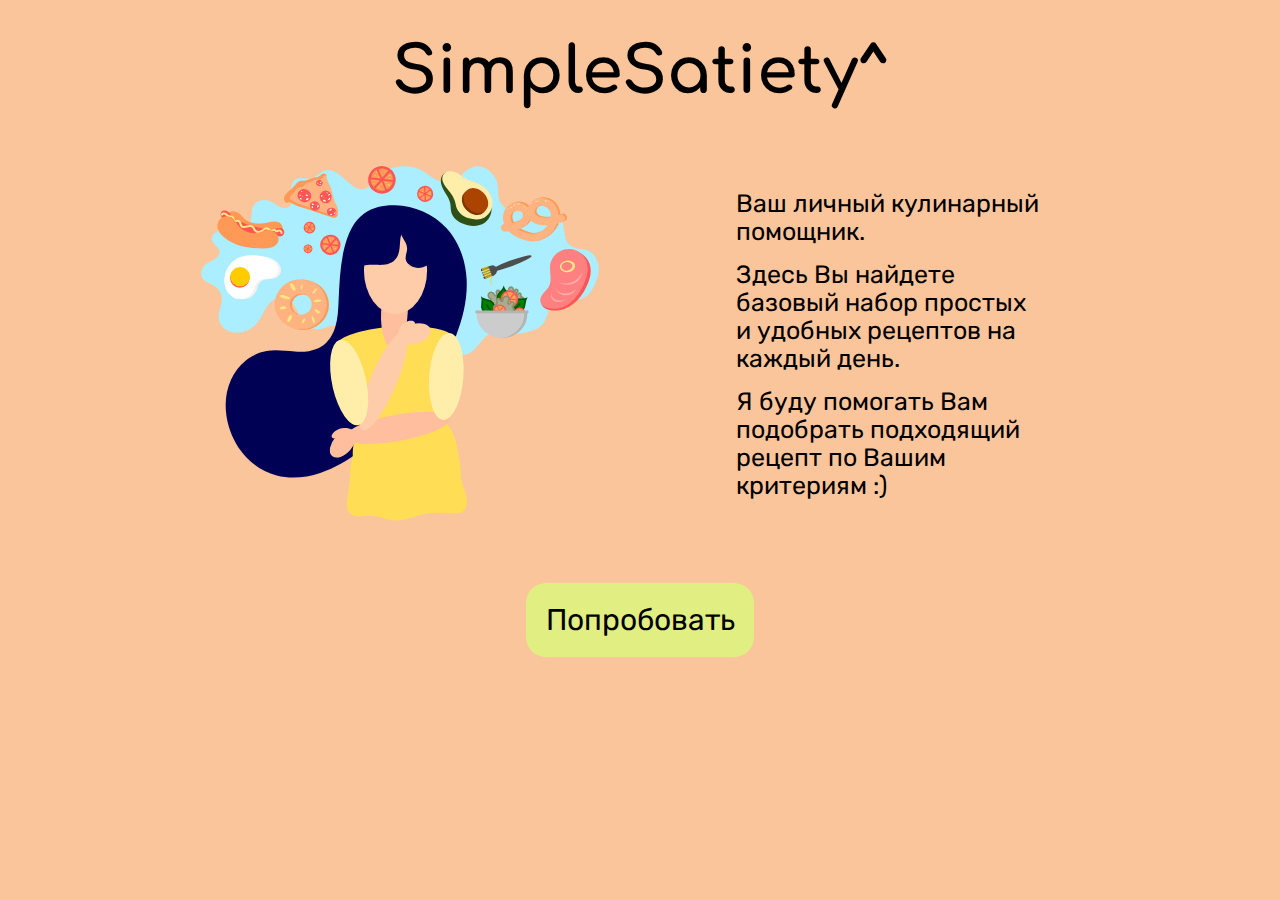
<file: index.html>
<!DOCTYPE html>
<html>

<head>
    <meta charset="UTF-8">
    <title>SimpleSatiety</title>
    <link rel="icon" href="img/icon.svg" type="image/svg">
    <link rel="stylesheet" href="css/reset.css" type="text/css" />
    <link rel="stylesheet" href="css/style.css" type="text/css" />
</head>

<body>
    <header class="indexHeader">
        <h1 class="mainTitle">SimpleSatiety^</h1>
    </header>

    <section class="preview">
            <table class="prevTable">
                <td class="prevLogo">
                    <img src="img/logo.svg" alt="SimpleSatiety">
                </td>
    
                <td class="prevText">
                    <p>
                        Ваш личный кулинарный помощник.
                    </p>
                    <p>
                        Здесь Вы найдете базовый набор простых и удобных рецептов на каждый день.
                    </p>
                    <p>
                        Я буду помогать Вам подобрать подходящий рецепт по Вашим критериям :&#041;
                    </p>
                </td>
            </table>

            <div class="prevBtn">
                <a href="pages/constructor.html">Попробовать</a>
            </div>
    </section>  

    <footer class="unseen">
        
    </footer>

</body>

</html>
</file>
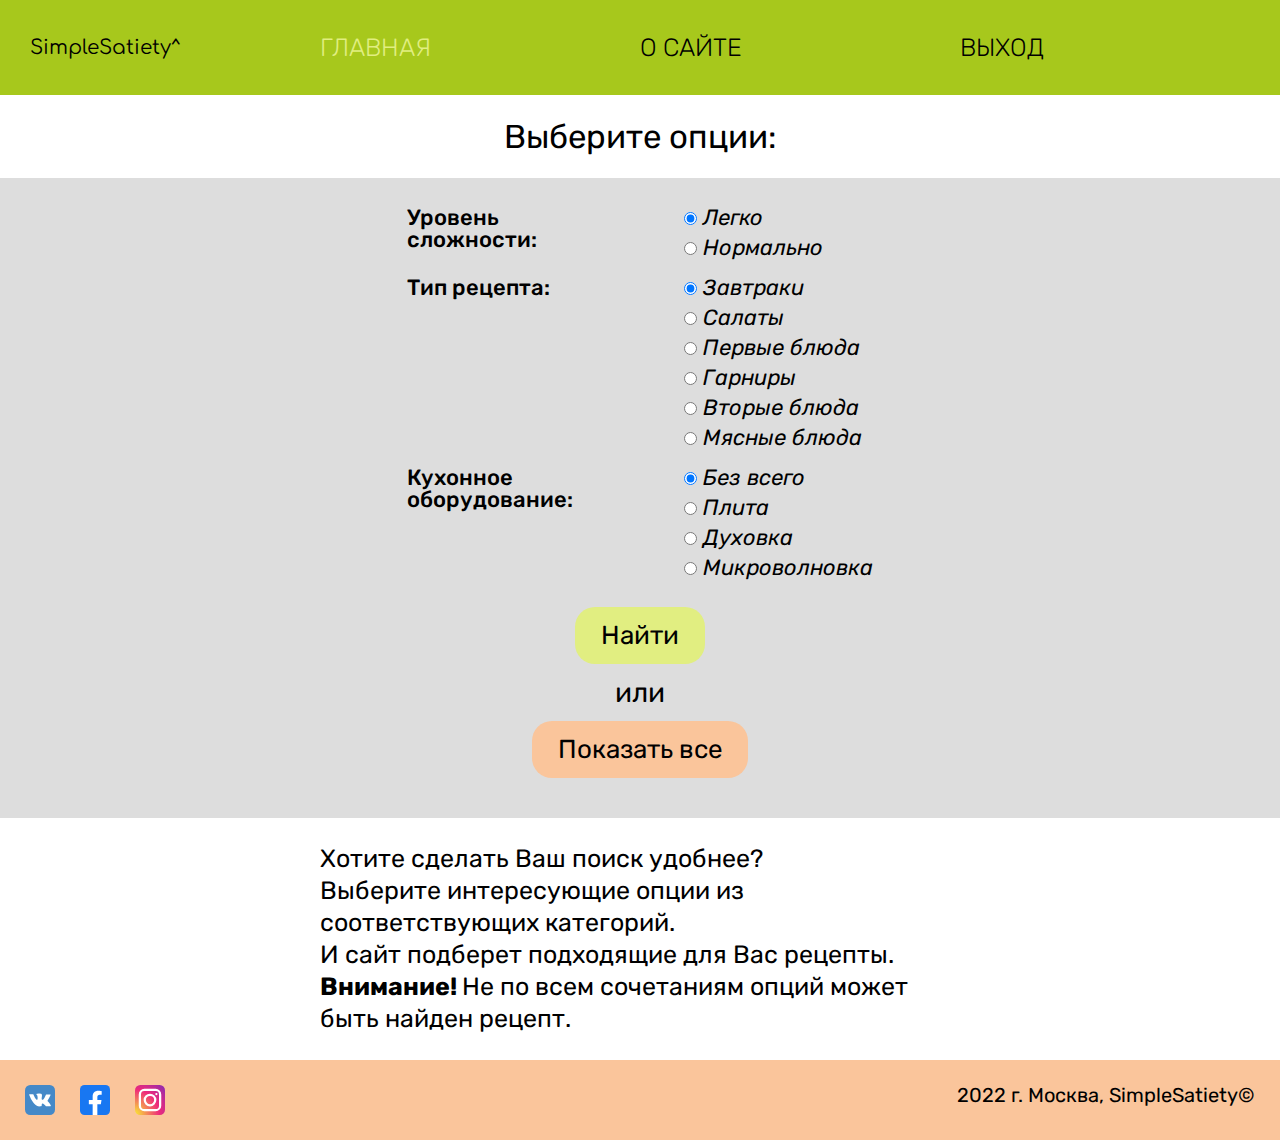
<file: pages/constructor.html>
<!DOCTYPE html>
<html>

<head>
    <meta charset="UTF-8">
    <title>Главная</title>
    <link rel="icon" href="../img/icon.svg" type="image/svg">
    <link rel="stylesheet" href="../css/reset.css" type="text/css" />
    <link rel="stylesheet" href="../css/style.css" type="text/css" />
</head>

<body>
    <div class="wrapper">
        <div class="content">
            <header>
                <h1 class="unseen">Основная страница</h1>

                <div class="menu">
                    <nav>
                        <ul>
                            <li>
                                <p class="menuLogo">SimpleSatiety^</p>
                            </li>
                            <li class="horizontalMenu"><a class="linkActive mainPage" href="constructor.html">Главная</a></li>
                            <li class="horizontalMenu"><a class="aboutPage" href="information.html">О сайте</a></li>
                            <li class="horizontalMenu"><a class="exitPage" href="../index.html">Выход</a></li>

                            <div class="dropdown unseen">
                                <button class="dropBtn">
                                    <img class="dropIcon" src="../img/menu.svg" alt="menu">
                                </button>
                                    <div class="dropMenu unseen">
                                        <ul class="dropContent">
                                            <li><a class="linkActive mainPage" href="constructor.html">Главная</a></li>
                                            <li><a class="aboutPage" href="information.html">О сайте</a></li>
                                            <li><a class="exitPage" href="../index.html">Выход</a></li>
                                        </ul>
                                    </div>
                            </div>
                        </ul>
                    </nav>
                </div>
            </header>

            <section class="constructor">
                <div class="constrTitle">
                    <h1 class="title">Выберите опции:</h1>
                </div>

                <form enctype="multipart/form-data" class="constrForm">
                    <table>
                        <tr>
                            <td class="constrTitle">
                                <p class="labelTitle">Уровень сложности:</p>
                            </td>
                            <td class="field">
                                <label class="easy"><input type="radio" name="complexity" value="easy"
                                        checked><span></span>
                                    Легко</label>
                                <label class="ok"><input type="radio" name="complexity" value="ok"><span></span>
                                    Нормально</label>
                            </td>
                        </tr>

                        <tr>
                            <td class="constrTitle">
                                <p class="labelTitle">Тип рецепта:</p>
                            </td>
                            <td class="field">
                                <label class="breakfast"><input type="radio" name="recipe" value="breakfast"
                                        checked><span></span>
                                    Завтраки</label>
                                <label class="salad"><input type="radio" name="recipe" value="salad"><span></span>
                                    Салаты</label>
                                <label class="soup"><input type="radio" name="recipe" value="soup"><span></span>
                                    Первые блюда</label>
                                <label class="garnish"><input type="radio" name="recipe" value="garnish"><span></span>
                                    Гарниры</label>
                                <label class="second"><input type="radio" name="recipe" value="second"><span></span>
                                    Вторые блюда</label>
                                <label class="meatdish"><input type="radio" name="recipe" value="meatdish"><span></span>
                                    Мясные блюда</label>
                            </td>
                        </tr>

                        <tr>
                            <td class="constrTitle">
                                <p class="labelTitle">Кухонное оборудование:</p>
                            </td>
                            <td class="field">
                                <label class="nothing"><input type="radio" name="equipment" value="nothing"
                                        checked><span></span>
                                    Без всего</label>
                                <label class="stove"><input type="radio" name="equipment" value="stove"><span></span>
                                    Плита</label>
                                <label class="oven"><input type="radio" name="equipment" value="oven"><span></span>
                                    Духовка</label>
                                <label class="microwane"><input type="radio" name="equipment"
                                        value="microwane"><span></span>
                                    Микроволновка</label>
                            </td>
                        </tr>
                    </table>

                    <div class="constrBtn"><a id="searchBtn" href="search.html">Найти</a></div>

                    <div class="constrAlternative">
                        <h3 class="alternativeTitle">или</h3>
    
                        <div class="constrBtn"><a id="showAllBtn" href="search.html">Показать все</a></div>
                    </div>
                </form>

                <div class="constrInstruction">
                    <h3>Хотите сделать Ваш поиск удобнее?</h3>
                    <p>Выберите интересующие опции из соответствующих категорий.</p>
                    <p>И сайт подберет подходящие для Вас рецепты.</p>
                    <p class="alert"><strong>Внимание! </strong> Не по всем сочетаниям опций
                        может быть найден рецепт.</p>
                </div>
            </section>
        </div>

        <footer>
            <div class="copyright">
                <p>2022 г. Москва, SimpleSatiety&#169;</p>
            </div>

            <div class="social">
                <a href="https://vk.com/alchy_zaljer" class="socialBtn socialBtnVk">Вконтакте</a>
                <a href="https://www.facebook.com/profile.php?id=100012548315024"
                    class="socialBtn socialBtnFb">Фейсбук</a>
                <a href="https://www.instagram.com/alchy_zaljer/" class="socialBtn socialBtnIg">Инстаграм</a>
            </div>
        </footer>
    </div>

    <script src="../js/constructor.js"></script>
    <script src="../js/menu.js"></script>

</body>

</html>
</file>
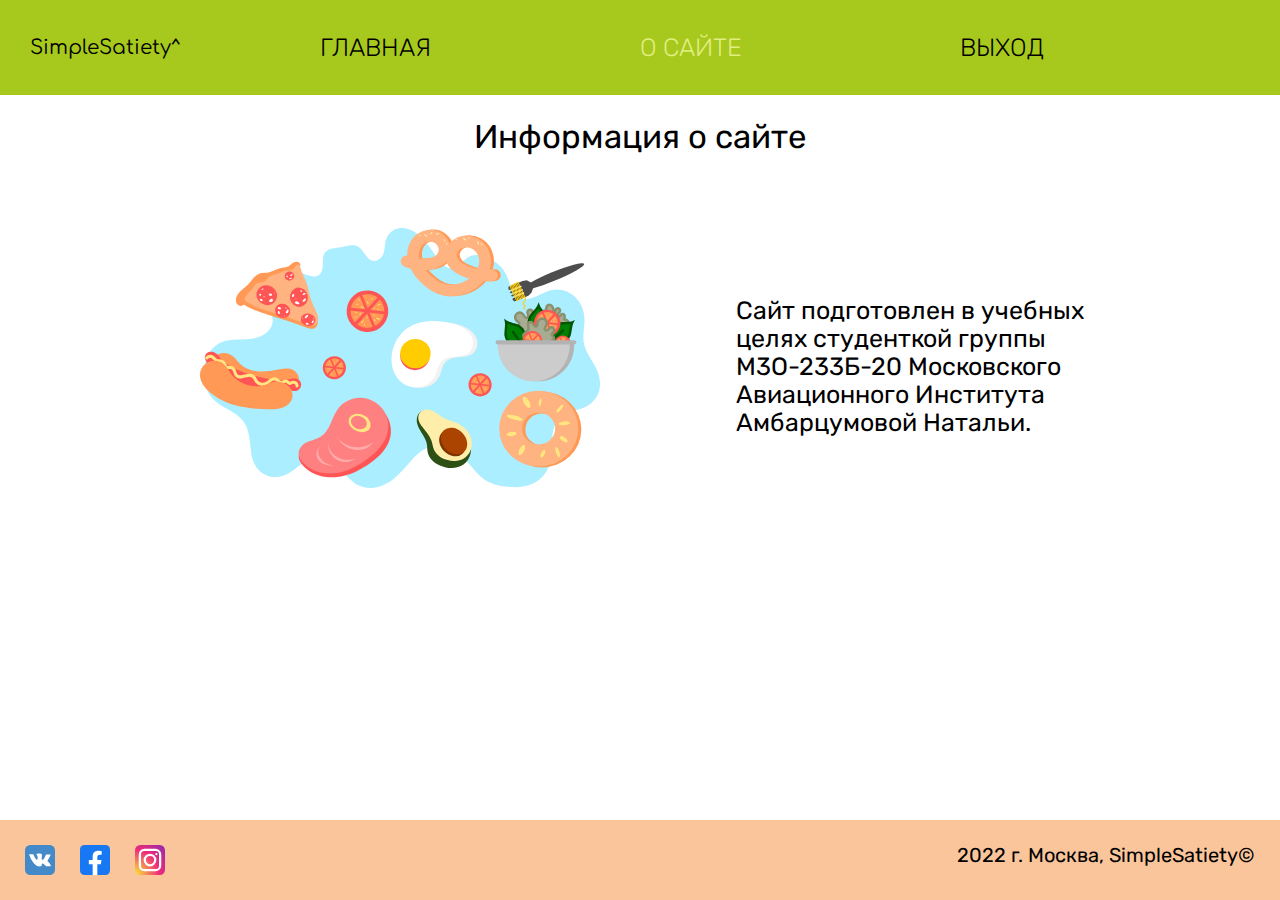
<file: pages/information.html>
<!DOCTYPE html>
<html>

<head>
    <meta charset="UTF-8">
    <title>О сайте</title>
    <link rel="icon" href="../img/icon.svg" type="image/svg">
    <link rel="stylesheet" href="../css/reset.css" type="text/css" />
    <link rel="stylesheet" href="../css/style.css" type="text/css" />
</head>

<body>
    <div class="wrapper">
        <div class="content">
            <header>
                <h1 class="unseen">Информация о сайте</h1>
    
                <div class="menu">
                    <nav>
                        <ul>
                            <li><p class="menuLogo">SimpleSatiety^</p>
                            </li>
                            <li class="horizontalMenu"><a class="mainPage" href="constructor.html">Главная</a></li>
                            <li class="horizontalMenu"><a class="linkActive aboutPage" href="information.html">О сайте</a></li>
                            <li class="horizontalMenu"><a class="exitPage" href="../index.html">Выход</a></li>

                            <div class="dropdown unseen">
                                <button class="dropBtn">
                                    <img class="dropIcon" src="../img/menu.svg" alt="menu">
                                </button>
                                    <div class="dropMenu unseen">
                                        <ul class="dropContent">
                                            <li><a class="mainPage" href="constructor.html">Главная</a></li>
                                            <li><a class="linkActive aboutPage" href="information.html">О сайте</a></li>
                                            <li><a class="exitPage" href="../index.html">Выход</a></li>
                                        </ul>
                                    </div>
                            </div>
                        </ul>
                    </nav>
                </div>
            </header>
    
            <section class="info">
                <div class="infoTitle">
                    <h1 class="title">Информация о сайте</h1>
                </div>
    
                <table class="infoTable">
                    <td class="infoIcon">
                        <img src="../img/icon.svg" alt="SimpleSatiety">
                    </td>
    
                    <td class="infoIext">
                        <p>
                            Сайт подготовлен в учебных целях студенткой группы М3О-233Б-20 Московского Авиационного
                            Института
                            Амбарцумовой Натальи.
                        </p>
                    </td>
                </table>
            </section>
        </div>
    
        <footer>
            <div class="copyright">
                <p>2022 г. Москва, SimpleSatiety&#169;</p>
            </div>
    
            <div class="social">
                <a href="https://vk.com/alchy_zaljer" class="socialBtn socialBtnVk">Вконтакте</a>
                <a href="https://www.facebook.com/profile.php?id=100012548315024" class="socialBtn socialBtnFb">Фейсбук</a>
                <a href="https://www.instagram.com/alchy_zaljer/" class="socialBtn socialBtnIg">Инстаграм</a>
            </div>
        </footer>
    </div>

    <script src="../js/menu.js"></script>

</body>

</html>
</file>
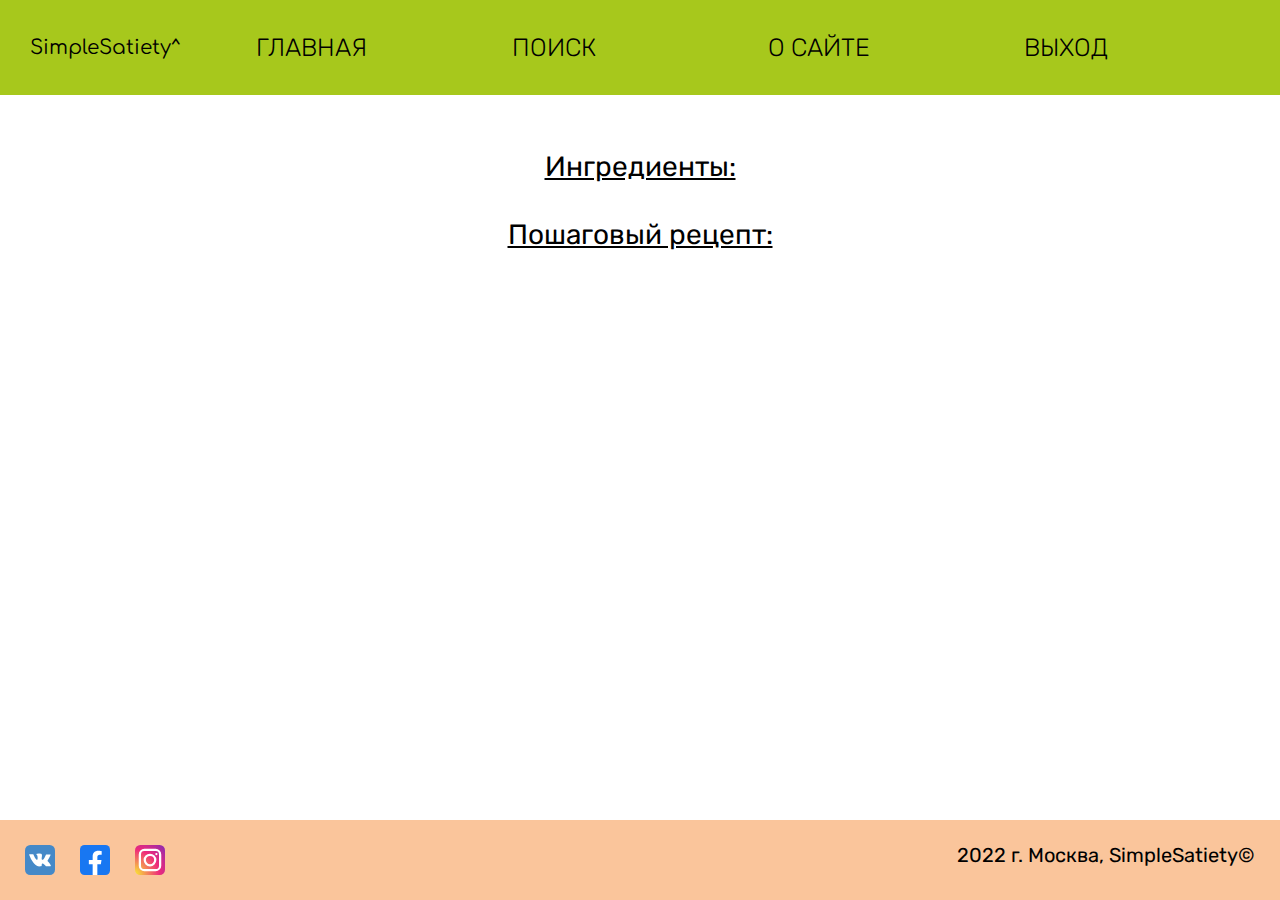
<file: pages/recipe.html>
<!DOCTYPE html>
<html>

<head>
    <meta charset="UTF-8">
    <title>Рецепт</title>
    <link rel="icon" href="../img/icon.svg" type="image/svg">
    <link rel="stylesheet" href="../css/reset.css" type="text/css" />
    <link rel="stylesheet" href="../css/style.css" type="text/css" />
</head>

<body>
    <div class="wrapper">
        <div class="content">
            <header>
                <h1 class="unseen">Страница рецепта</h1>
    
                <div class="menu">
                    <nav>
                        <ul>
                            <li>
                                <p class="menuLogo">SimpleSatiety^</p>
                            </li>
                            <li class="horizontalMenu"><a class="mainPage" href="constructor.html">Главная</a></li>
                            <li class="horizontalMenu"><a class="searchPage" href="search.html">Поиск</a></li>
                            <li class="horizontalMenu"><a class="aboutPage" href="information.html">О сайте</a></li>
                            <li class="horizontalMenu"><a class="exitPage" href="../index.html">Выход</a></li>

                            <div class="dropdown unseen">
                                <button class="dropBtn">
                                    <img class="dropIcon" src="../img/menu.svg" alt="menu">
                                </button>
                                    <div class="dropMenu unseen">
                                        <ul class="dropContent">
                                            <li><a class="mainPage" href="constructor.html">Главная</a></li>
                                            <li><a class="searchPage" href="search.html">Поиск</a></li>
                                            <li><a class="aboutPage" href="information.html">О сайте</a></li>
                                            <li><a class="exitPage" href="../index.html">Выход</a></li>
                                        </ul>
                                    </div>
                            </div>
                        </ul>
                    </nav>
                </div>
            </header>
    
            <section class="recipe">
                <div class="recipeTitle">
                    <h1 class="title"></h1>
                </div>
    
                <div class="recipeWrapper">
                    <div class="recipeIngredients">
                        <h3 class="ingrTitle">Ингредиенты:</h3>
                        <table class="ingrTable">
        
                        </table>
                    </div>
        
                    <div class="recipeActions">
                        <h3 class="actTitle">Пошаговый рецепт:</h3>
                        <table class="actTable">
        
                        </table>
                    </div>
                </div>
            </section>
        </div>
    
        <footer>
            <div class="copyright">
                <p>2022 г. Москва, SimpleSatiety&#169;</p>
            </div>
    
            <div class="social">
                <a href="https://vk.com/alchy_zaljer" class="socialBtn socialBtnVk">Вконтакте</a>
                <a href="https://www.facebook.com/profile.php?id=100012548315024" class="socialBtn socialBtnFb">Фейсбук</a>
                <a href="https://www.instagram.com/alchy_zaljer/" class="socialBtn socialBtnIg">Инстаграм</a>
            </div>
        </footer>
    </div>

    <script src="../js/recipeCollection.js"></script>
    <script src="../js/recipe.js"></script>
    <script src="../js/menu.js"></script>

</body>

</html>
</file>
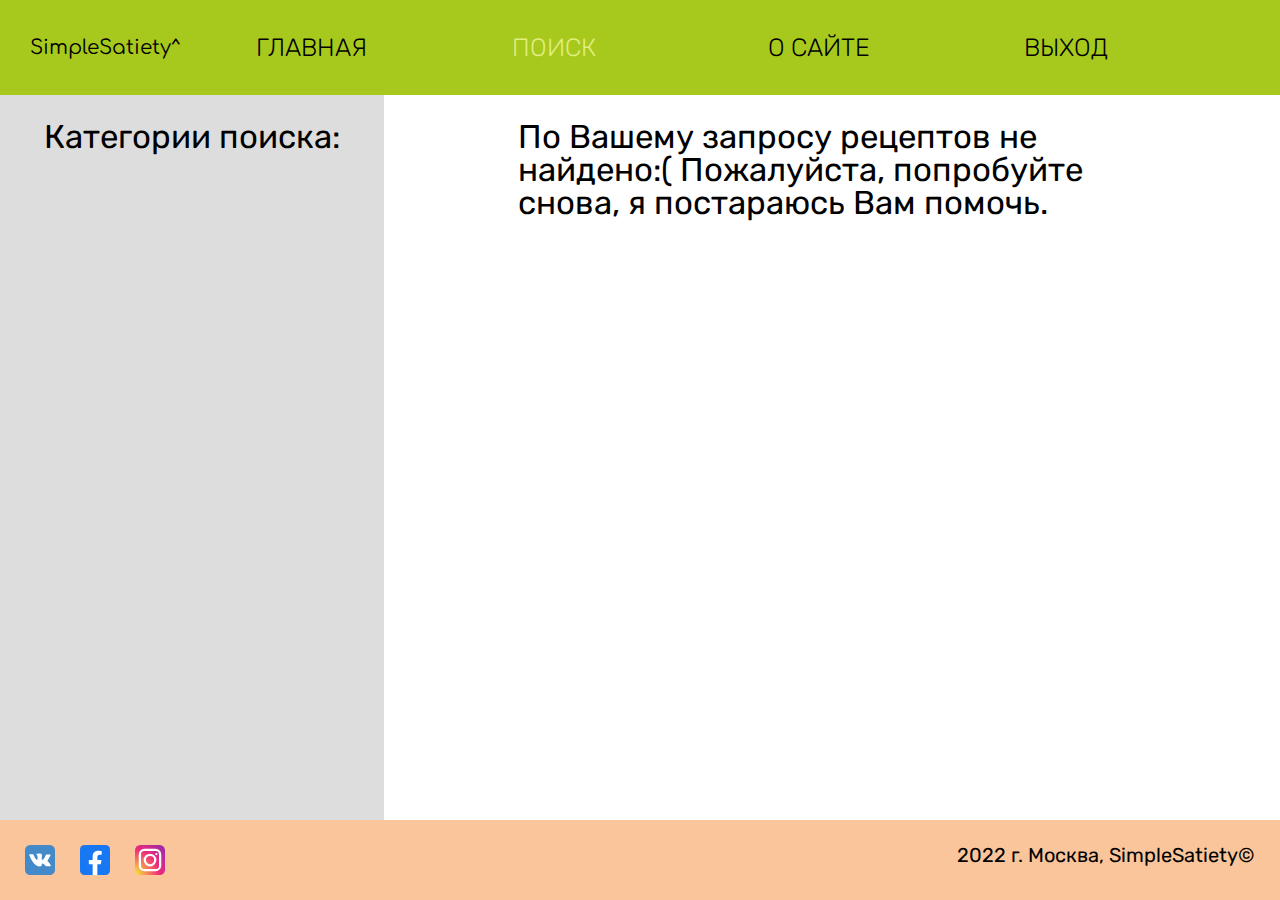
<file: pages/search.html>
<!DOCTYPE html>
<html>

<head>
    <meta charset="UTF-8">
    <title>Результаты поиска</title>
    <link rel="icon" href="../img/icon.svg" type="image/svg">
    <link rel="stylesheet" href="../css/reset.css" type="text/css" />
    <link rel="stylesheet" href="../css/style.css" type="text/css" />
</head>

<body>
    <div class="wrapper">
        <div class="content">
            <header>
                <h1 class="unseen">Страница поиска</h1>
    
                <div class="menu">
                    <nav>
                        <ul>
                            <li>
                                <p class="menuLogo">SimpleSatiety^</p>
                            </li>
                            <li class="horizontalMenu"><a class="mainPage" href="constructor.html">Главная</a></li>
                            <li class="horizontalMenu"><a class="linkActive searchPage" href="search.html">Поиск</a></li>
                            <li class="horizontalMenu"><a class="aboutPage" href="information.html">О сайте</a></li>
                            <li class="horizontalMenu"><a class="exitPage" href="../index.html">Выход</a></li>

                            <div class="dropdown unseen">
                                <button class="dropBtn">
                                    <img class="dropIcon" src="../img/menu.svg" alt="menu">
                                </button>
                                    <div class="dropMenu unseen">
                                        <ul class="dropContent">
                                            <li><a class="mainPage" href="constructor.html">Главная</a></li>
                                            <li><a class="linkActive searchPage" href="search.html">Поиск</a></li>
                                            <li><a class="aboutPage" href="information.html">О сайте</a></li>
                                            <li><a class="exitPage" href="../index.html">Выход</a></li>
                                        </ul>
                                    </div>
                            </div>
                        </ul>
                    </nav>
                </div>
            </header>
    
            <section class="search">
                <div class="searchTags">
                    <div class="tagsTitle">
                        <h1 class="title">Категории поиска:</h1>
                    </div>
    
                    <div class="tagsImg"></div>
                </div>
    
                <div class="searchList">
                    <div class="listTitle">
                        <h1 class="title" id="foundTitle">По вашему запросу было найдено:</h1>
                    </div>
                    
                    <div class="listWrapper">
                        <ul class="listTable"></ul>
                    </div>
                </div>
            </section>
        </div>
    
        <footer>
            <div class="copyright">
                <p>2022 г. Москва, SimpleSatiety&#169;</p>
            </div>
    
            <div class="social">
                <a href="https://vk.com/alchy_zaljer" class="socialBtn socialBtnVk">Вконтакте</a>
                <a href="https://www.facebook.com/profile.php?id=100012548315024" class="socialBtn socialBtnFb">Фейсбук</a>
                <a href="https://www.instagram.com/alchy_zaljer/" class="socialBtn socialBtnIg">Инстаграм</a>
            </div>
        </footer>
    </div>

    <script src="../js/recipeCollection.js"></script>
    <script src="../js/search.js"></script>
    <script src="../js/menu.js"></script>

</body>

</html>
</file>
<file: css/style.css>
@import url('https://fonts.googleapis.com/css2?family=Comfortaa:wght@300;400;500;700&family=Rubik:wght@300;400;500;700&display=swap');

html {
    height: 100%;
}

body {
    height: 100%;
    font-family: 'Rubik', sans-serif;
    color: black;
    background-color: #fac59b;
}

/* index */
.mainTitle {
    font-family: 'Comfortaa', cursive;
    text-align: center;
    font-size: 65px;
    font-weight: bold;
    padding: 40px 0 60px;
}

.prevTable,
.infoTable {
    width: 75%;
    margin: auto;
}

.prevTable td,
.infoTable td {
    width: 45%;
}

.prevLogo img,
.infoIcon img {
    margin: auto;
    display: block;
    max-width: 400px;
}

.prevText,
.infoIext {
    margin: auto;
    padding-left: 10%;
    width: 100%;
    vertical-align: middle;
    font-size: 25px;
    line-height: 28px;
}

.prevText p {
    margin-bottom: 15px;
    max-width: 80%;
}

.prevText p:last-child {
    margin-bottom: 0;
}

.prevBtn {
    margin: 80px auto;
    text-align: center;
}

.prevBtn a {
    border-radius: 20px;
    text-decoration: none;
    background-color: #E1EE81;
    color: black;
    padding: 1.5%;
    font-size: 30px;
}

.prevBtn a:hover,
#searchBtn:hover {
    background-color: #A7C81C;
}

.prevBtn a:active,
.constrBtn a:active {
    opacity: 0.3;
}

/* меню */
.menu {
    background-color: #A7C81C;
    padding: 35px 0;
}

.menu nav>ul {
    width: 100%;
    display: table;
    table-layout: fixed;
}

.menu nav>ul>li {
    display: table-cell;
    list-style: none;
    vertical-align: middle;
    font-size: 25px;
    font-weight: lighter;
    text-transform: uppercase;
}

.menuLogo {
    font-family: 'Comfortaa', cursive;
    font-weight: normal;
    text-transform: none;
    width: 70%;
    padding: 0 60px 0 30px;
    font-size: 20px;
}

.menu a {
    text-decoration: none;
    color: black;
}

.menu a:hover,
.recipeLink:hover {
    color: #E1EE81;
}

.linkActive {
    color: #E1EE81 !important;
}

/* constructor */
.constrForm {
    background-color: #DDDDDD;
    padding: 25px 0;
}

.constrForm table {
    margin: auto;
    font-size: 22px;
}

.labelTitle {
    width: 70%;
    font-weight: 500;
    padding-bottom: 20px;
}

.field {
    display: table;
    margin-bottom: 10px;
    text-align: left;
}

.field label {
    font-style: italic;
    display: table-row;
    line-height: 30px;
}

.alternativeTitle {
    text-align: center;
    font-size: 28px;
}

.constrBtn {
    text-align: center;
    margin: 30px auto;
}

.constrBtn a {
    border-radius: 20px;
    text-decoration: none;
    background-color: #E1EE81;
    color: black;
    padding: 1% 2%;
    font-size: 26px;
}

#showAllBtn {
    background-color: #fac59b;
}

#showAllBtn:hover {
    background-color: #fd9686;
}

.constrInstruction {
    margin: 0 auto;
    padding: 25px 25%;
    font-size: 25px;
    line-height: 32px;
}

.alert strong {
    font-weight: bold;
}

/* search */
.search {
    display: flex;
}

.searchTags {
    width: 30%;
    background-color: #DDDDDD;
}

.tagsImg img {
    width: 120px;
    display: block;
    margin: 0 auto;
}

.searchList {
    width: 70%;
}

.listWrapper {
    display: flex;
    flex-direction: column;
    align-items: center;
}

.searchAlert {
    width: 70%;
    margin: 0 auto;
    font-size: 33px;
    padding: 25px 0;
}

.listTable {
    padding-bottom: 25px;
}

.recipeName {
    font-size: 25px;
    list-style: none;
    text-indent: -1.5em;
    padding-bottom: 10px;
}

.recipeName::before {
    content: '\25ba';
    color: #A7C81C;
    padding-right: 12px;
}

.recipeLink {
    text-transform: lowercase;
    font-style: italic;
    color: #DDDDDD;
    font-size: 20px;
}

/* recipe */
.recipeTitle {
    text-transform: uppercase;
    padding: 4px 0;
}

.recipeWrapper {
    margin: 0 auto;
}

.ingrTitle,
.actTitle {
    text-align: center;
    text-decoration: underline;
    font-size: 28px;
}

.ingrTable,
.actTable {
    width: 30%;
    margin: 20px auto;
    font-size: 24px;
}

.actTable {
    width: 40%;
}

.ingrTable tr,
.actTable tr {
    display: block;
    padding-bottom: 10px;
}

.ingrNum,
.actNum {
    padding-right: 15px;
}

.ingrName {
    width: 60%;
}

.ingrName:first-letter {
    text-transform: uppercase;
}

.ingrAmount {
    width: 40%;
    font-weight: bolder;
    font-style: italic;
}

.actDescription {
    text-align: justify;
}

/* information */
.infoTable {
    margin-top: 50px;
}

/* универсальное */
.unseen {
    display: none !important;
}

.title {
    text-align: center;
    font-size: 33px;
    padding: 25px 0;
}

.constructor,
.search,
.recipe,
.info {
    min-height: calc(100vh - 95px - 80px);
}

.wrapper {
    display: flex;
    flex-direction: column;
    min-height: 100%;
}

.content {
    flex: 1 0 auto;
    background-color: white;
}

/* footer */
footer {
    flex: 0 0 auto;
    height: 30px;
    background-color: #fac59b;
    padding: 25px 0;
}

.copyright {
    float: right;
    padding-right: 25px;
    font-size: 20px;
}

.social {
    float: left;
    font-size: 0;
}

.socialBtn {
    display: inline-block;
    margin-left: 25px;
    vertical-align: middle;
    width: 30px;
    height: 30px;
    background-repeat: no-repeat;
}

.socialBtnVk {
    background-image: url("../img/vk.svg");
}

.socialBtnFb {
    background-image: url("../img/facebook.svg");
}

.socialBtnIg {
    background-image: url("../img/instagram.svg");
}

@media (max-width: 1000px) {

    /* index */
    .mainTitle {
        font-size: 90px;
        padding: 70px 0 90px;
    }

    .prevTable,
    .infoTable {
        margin: auto;
        display: block;
    }

    .prevTable td,
    .infoTable td {
        display: block;
        width: 100%;
    }

    .prevLogo img,
    .infoIcon img {
        max-width: 550px;
    }

    .prevText,
    .infoIext {
        padding-top: 60px;
        padding-left: 0;
        font-size: 45px;
        line-height: 48px;
    }

    .prevBtn a,
    .ingrTitle,
    .actTitle,
    .constrBtn a {
        font-size: 50px;
    }

    /* универсальное */
    .title {
        font-size: 60px;
        padding: 60px 0;
    }

    .constructor,
    .search,
    .recipe,
    .info {
        min-height: calc(100vh - 202px - 160px);
    }

    /* меню */
    .menu {
        padding: 65px 0;
    }

    .menuLogo {
        width: 100%;
        padding: 0 60px;
        font-size: 35px;
        font-weight: 600;
    }

    /* выпадающее меню */
    .dropBtn {
        float: right;
        margin: auto 60px;
        border: none;
        background: none;
    }

    .dropIcon {
        display: inline-block;
        vertical-align: middle;
        width: 70px;
        height: 70px;
    }

    .dropdown {
        position: relative;
    }

    .dropMenu {
        position: absolute;
        background-color: #A7C81C;
        overflow: auto;
        right: 0;
        top: 70px;
        z-index: 1;
        text-align: center;
    }

    .dropMenu ul>li>a {
        display: block;
        font-size: 45px;
        padding: 60px;
    }

    /* footer */
    footer {
        height: 80px;
        padding: 40px 0;
    }

    .copyright {
        font-size: 35px;
    }

    .socialBtn {
        margin-left: 40px;
        width: 65px;
        height: 65px;
    }

    /* constructor */
    .constrForm {
        padding: 60px 0;
    }

    .constrForm table {
        font-size: 40px;
    }

    .constrForm table tr {
        display: block;
    }

    .labelTitle {
        width: 100%;
        font-weight: 500;
        padding-bottom: 40px;
        font-size: 45px;
    }

    .field {
        margin-bottom: 40px;
        width: 100%;
    }

    .field label {
        line-height: 60px;
    }

    input[type="radio"] {
        transform: scale(1.8);
        vertical-align: middle;
        margin: -10px 0 0 0;
    }

    .constrInstruction {
        padding: 60px 10%;
    }

    .alternativeTitle {
        line-height: 48px;
    }

    .constrBtn {
        margin: 40px auto;
    }

    .constrBtn a {
        padding: 2% 5%;
        border-radius: 30px;
    }

    /* search */
    .search {
        display: block;
    }

    .searchTags {
        width: 100%;
    }

    .tagsImg {
        width: 100%;
        display: flex;
        padding-bottom: 60px;
    }

    .tagsImg img {
        width: 150px;
    }

    .searchList {
        width: 100%;
    }

    .searchAlert {
        width: 80%;
        font-size: 60px;
        padding: 60px 0;
    }

    .listTable {
        padding-bottom: 60px;
    }

    /* recipe */
    .recipeName {
        font-size: 45px;
        line-height: 43px;
        padding-bottom: 20px;
    }

    .recipeLink {
        font-size: 40px;
    }

    .ingrTable,
    .actTable {
        width: 80%;
        margin: 60px auto;
        font-size: 40px;
    }
}

@media print {

    header {
        display: none;
    }

    /* index */
    .indexHeader {
        display: block;
    }
    
    .mainTitle {
        font-size: 50px;
        padding: 60px 0;
    }

    .prevTable,
    .infoTable {
        width: 90%;
        margin: auto;
    }

    .prevTable td,
    .infoTable td {
        width: 100%;
    }

    .prevLogo img,
    .infoIcon img {
        max-width: 300px;
    }

    .prevText,
    .infoIext {
        font-size: 25px;
        line-height: 28px;
    }

    .prevText p {
        margin-bottom: 5px;
        max-width: 100%;
    }

    .prevBtn {
        margin-top: 60px;
    }

    .prevBtn a {
        font-size: 30px;
    }

    /* footer */
    .copyright {
        padding-right: 20px;
        font-size: 20px;
    }

    /* универсальное */
    .title {
        font-size: 33px;
        padding: 30px 0;
    }

    /* constructor */
    .constrForm table {
        font-size: 25px;
    }

    .field {
        margin-bottom: 20px;
    }

    .field label {
        line-height: 40px;
    }

    .labelTitle {
        font-size: 28px;
        font-weight: 400;
        padding-bottom: 10px;
    }

    .constrBtn {
        margin: 30px auto;
    }

    .constrBtn a {
        font-size: 27px;
        margin: 30px auto;
    }

    .constrInstruction {
        margin: 0 auto;
        padding: 25px 10%;
        font-size: 28px;
        line-height: 32px;
    }

    /* search */
    .tagsImg img {
        height: 100px;
        width: 100px;
    }

    #foundTitle {
        padding-top: 0;
        ;
    }

    .searchList {
        width: 90%;
    }

    .searchAlert {
        width: 90%;
        font-size: 33px;
        padding: 30px 0;
    }

    .listTable {
        padding-bottom: 20px;
    }

    .recipeName {
        font-size: 25px;
        text-indent: -1.5em;
        padding-bottom: 10px;
    }

    .recipeLink {
        display: none;
    }

    /* recipe */
    .ingrTitle,
    .actTitle {
        font-size: 28px;
    }

    .ingrTable,
    .actTable {
        width: 90%;
        margin: 20px auto;
        font-size: 24px;
    }

    /* information */
    .infoTable {
        margin-top: 40px;
    }

    .infoIext {
        width: 70%;
    }
}
</file>
